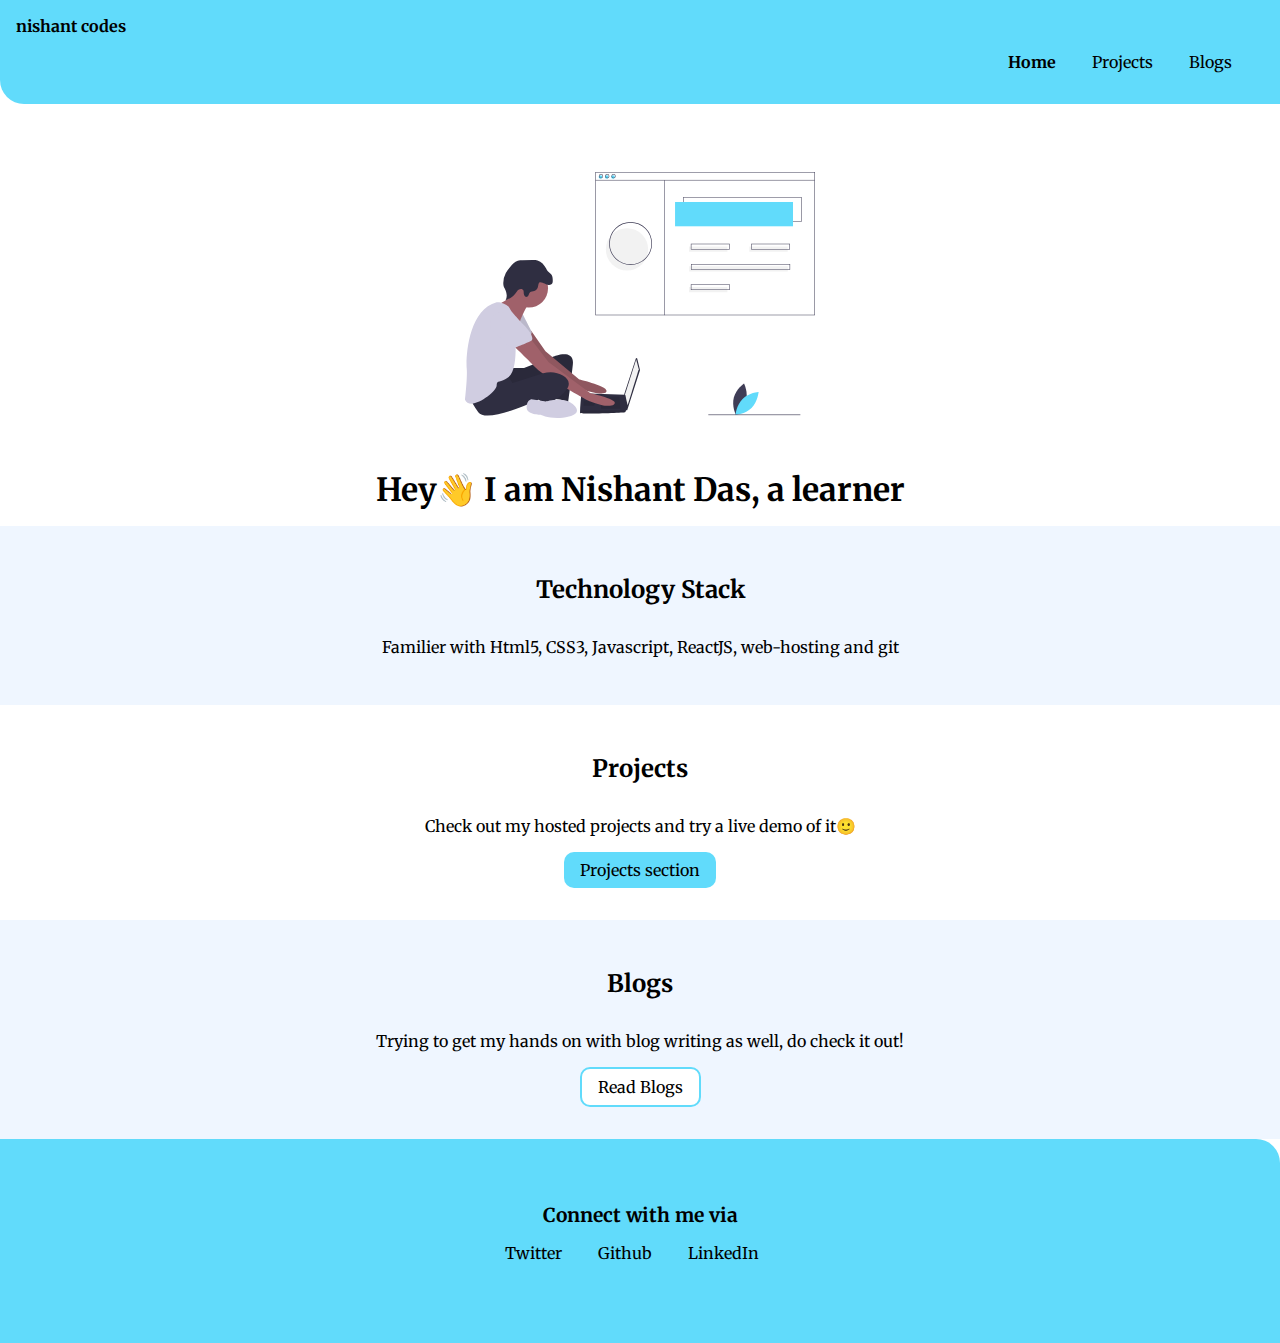
<file: index.html>
<!DOCTYPE html>
<html lang="en">
<head>
    <meta charset="UTF-8">
    <meta http-equiv="X-UA-Compatible" content="IE=edge">
    <meta name="viewport" content="width=device-width, initial-scale=1.0">
    <title>Portfolio</title>
    <link rel="stylesheet" href="index.css">
</head>
<body>
    
    <nav class="navigation">
        <div id='brand'>
            <a href="/">nishant codes</a>
        </div>
        <ul class="list-non-bullet-nav">
            <li class="list-item-inline" id='home'><a href="index.html">Home</a></li>
            <li class="list-item-inline" ><a href="projects.html">Projects</a></li>
            <li class="list-item-inline" ><a href="blogs.html">Blogs</a></li>
        </ul>       
    </nav>

    <header>
        <img id='header-img' src="profile.svg" alt="">
        <h1>Hey👋 I am Nishant Das, a learner</h1>
    </header>

    <section class="section off-color">
        <div>
            <h2>Technology Stack</h2>
            <p>Familier with Html5, CSS3, Javascript, ReactJS, web-hosting and git</p>
        </div>
    </section>

    <section class="section ">
        <div>
            <h2>Projects</h2>
            <p>Check out my hosted projects and try a live demo of it🙂</p>
            <button class="primary-btn"> <a href="projects.html">Projects section</a> </button>
        </div>
    </section>

    <section class="section off-color">
        <div>
            <h2>Blogs</h2>
            <p>Trying to get my hands on with blog writing as well, do check it out!</p>
            <button class="secondary-btn"><a href="blogs.html">Read Blogs</a></button>
        </div>
    </section>

    <footer>
        <div id="footer__title">Connect with me via</div>
        <ul class="list-non-bullet-footer">
            <li class='list-item-inline'> <a href="https://twitter.com/dasN1shant">Twitter</a></li>
            <li class='list-item-inline'> <a href="https://github.com/dasnishant1999">Github</a> </li>
            <li class='list-item-inline'><a href="https://www.linkedin.com/in/nishant-das-78ab42171/">LinkedIn</a></li>
        </ul>
    </footer>
    
</body>
</html>
</file>
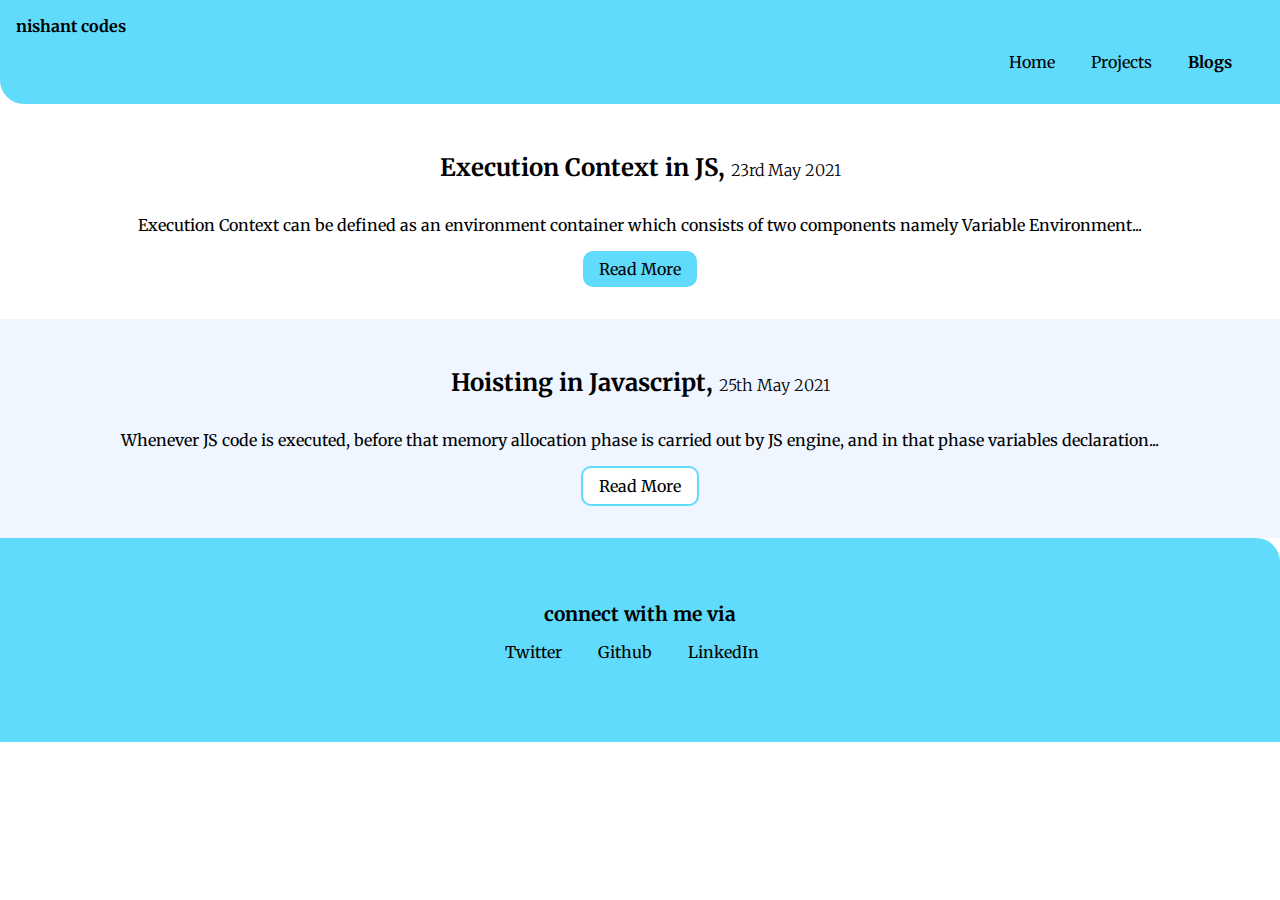
<file: blogs.html>
<!DOCTYPE html>
<html lang="en">

<head>
    <meta charset="UTF-8">
    <meta http-equiv="X-UA-Compatible" content="IE=edge">
    <meta name="viewport" content="width=device-width, initial-scale=1.0">
    <title>Blogs</title>
    <link rel="stylesheet" href="index.css">
</head>

<body>

    <nav class="navigation">
        <div id='brand'>
            <a href="/">nishant codes</a>
        </div>
        <ul class="list-non-bullet-nav">
            <li class="list-item-inline" "><a href="index.html">Home</a></li>
            <li class="list-item-inline" ><a href="projects.html">Projects</a></li>
            <li class="list-item-inline" id="blogs"><a href="blogs.html">Blogs</a></li>
        </ul>
    </nav>



    <section class="section">
        <div>
            <h2>Execution Context in JS, <small style="font-weight: 100; font-size: 1rem;">23rd May 2021</small> </h2>
            <p>Execution Context can be defined as an environment container which consists of two components namely Variable
            Environment...</p>
                <button class="primary-btn"> <a target="_blank" href="https://nishantdas.hashnode.dev/understanding-execution-context-in-javascript">Read More</a></button>
           
        </div>
    </section>

    <section class="section off-color">
        <div>
            <h2>Hoisting in Javascript, <small style="font-weight: 100; font-size: 1rem;">25th May 2021</small></h2>
            <p>Whenever JS code is executed, before that memory allocation phase is carried out by JS engine, and in that phase
            variables declaration...
            </p>
            <button class="secondary-btn"><a  target="_blank" href="https://nishantdas.hashnode.dev/hoisting-in-javascript-var-and-functions">Read More</a></button>
        
        </div>
    </section>

    <footer>
        <div id="footer__title">connect with me via</div>
        <ul class="list-non-bullet-footer">
            <li class='list-item-inline'> <a href="https://twitter.com/dasN1shant">Twitter</a></li>
            <li class='list-item-inline'> <a href="https://github.com/dasnishant1999">Github</a> </li>
            <li class='list-item-inline'><a href="https://www.linkedin.com/in/nishant-das-78ab42171/">LinkedIn</a></li>
        </ul>
    </footer>

</body>

</html>
</file>
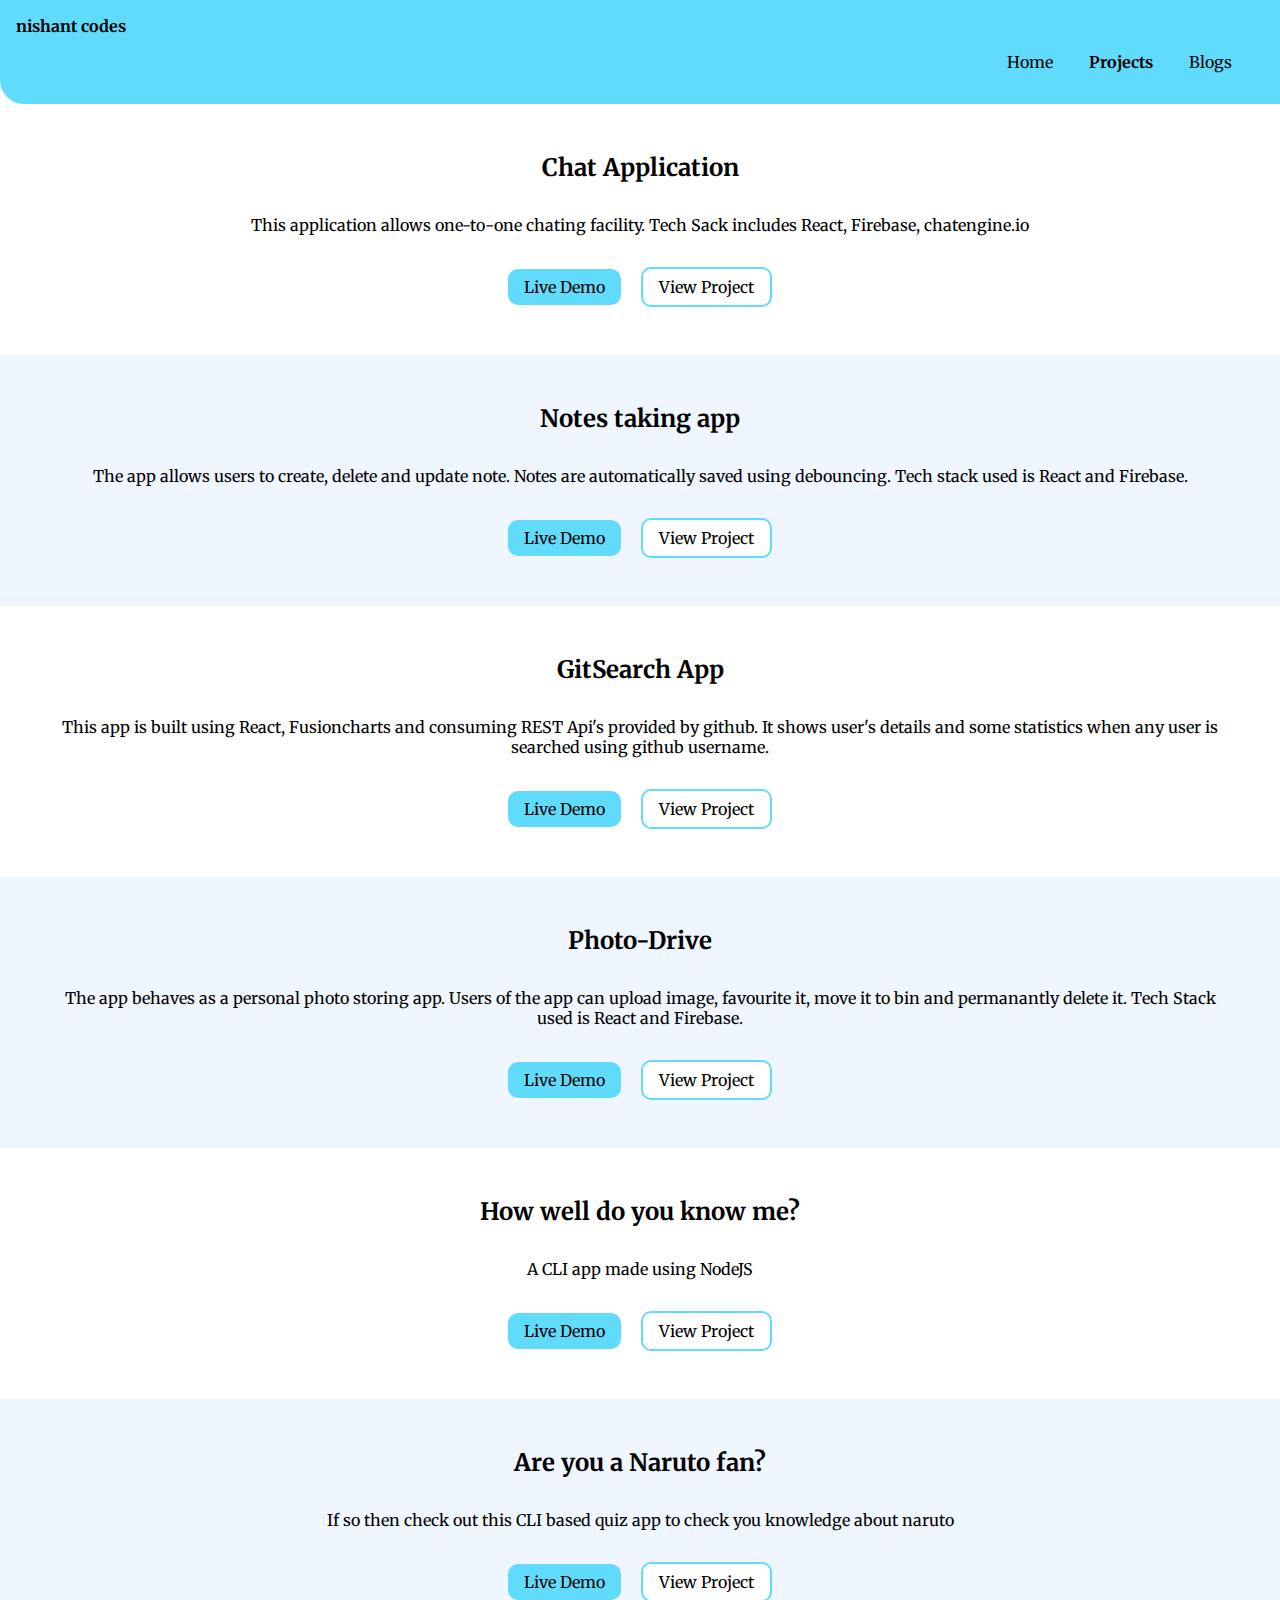
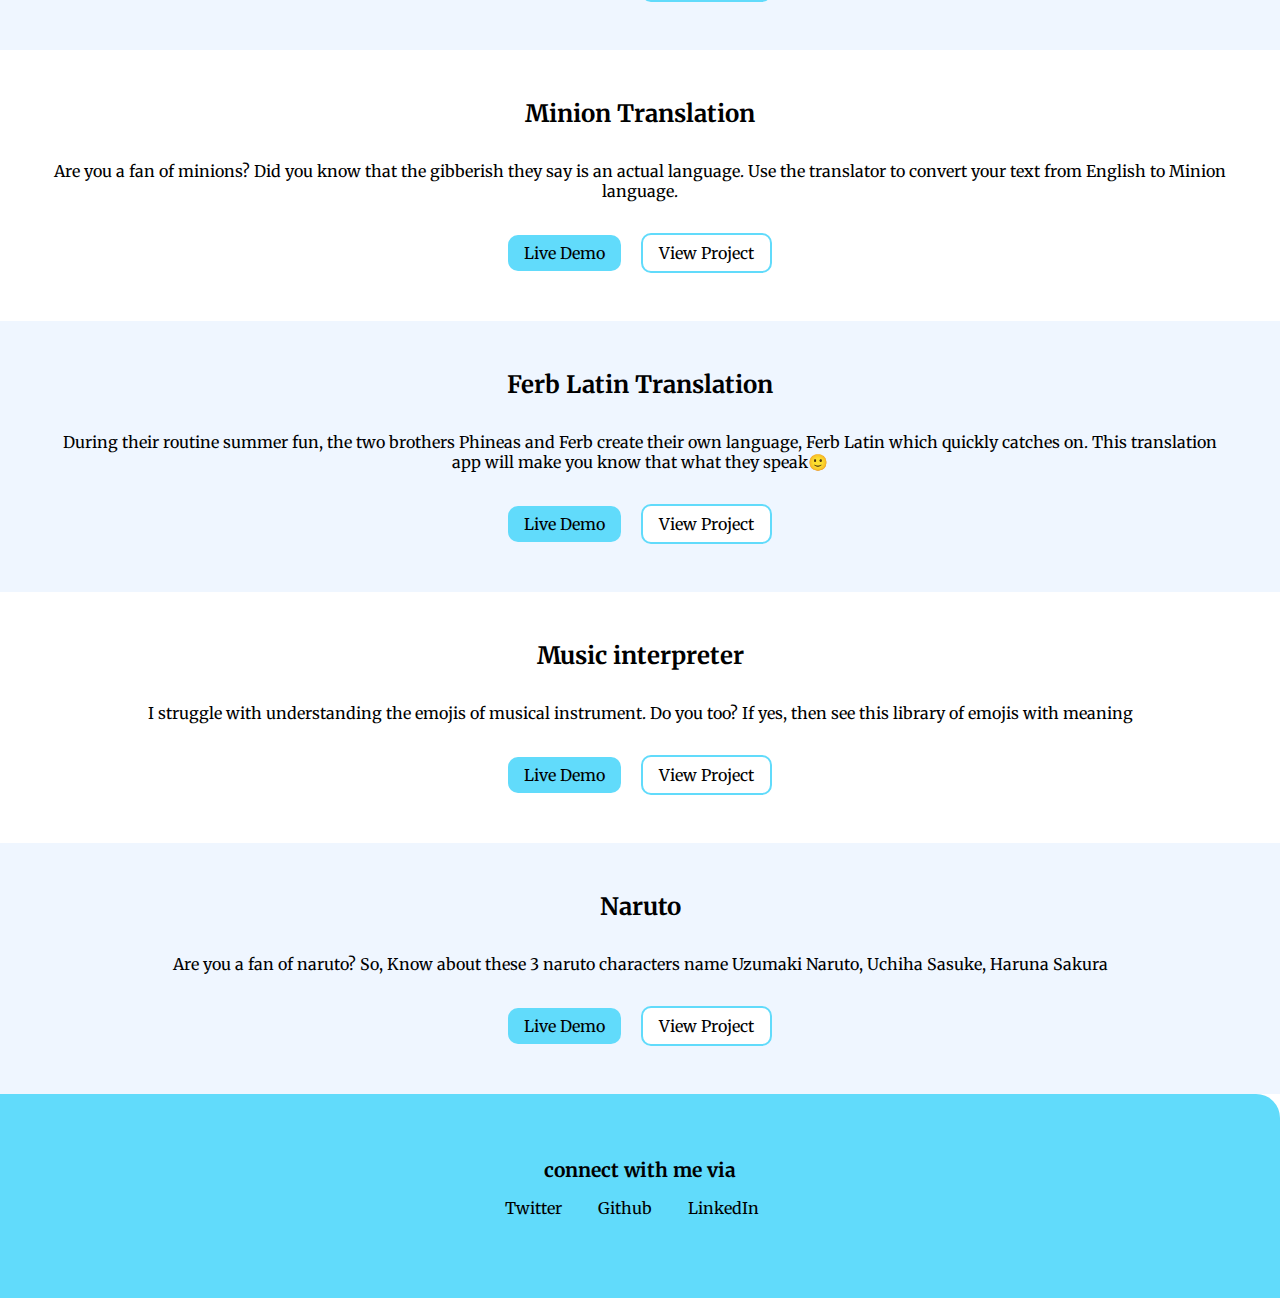
<file: projects.html>
<!DOCTYPE html>
<html lang="en">

<head>
    <meta charset="UTF-8">
    <meta http-equiv="X-UA-Compatible" content="IE=edge">
    <meta name="viewport" content="width=device-width, initial-scale=1.0">
    <title>Projects</title>
    <link rel="stylesheet" href="index.css">
</head>

<body>

    <nav class="navigation">
        <div id='brand'>
            <a href="/">nishant codes</a>
        </div>
        <ul class="list-non-bullet-nav">
            <li class="list-item-inline" ><a href="index.html">Home</a></li>
            <li class="list-item-inline" id='projects'><a href="">Projects</a></li>
            <li class="list-item-inline" ><a href="blogs.html">Blogs</a></li>
        </ul>
    </nav>


    <section class="section">
        <div>
            <h2>Chat Application</h2>
            <p>This application allows one-to-one chating facility. Tech Sack includes React, Firebase,
                chatengine.io 
            </p>
            <div class="project__btns">
                <button class="primary-btn project-btn"><a target="_blank"
                        href="https://chatio.vercel.app/">Live Demo</a></button>
                <button class="secondary-btn project-btn"> <a target="_blank" href="https://github.com/dasnishant1999/chatio">View
                        Project</a></button>
            </div>
        </div>
    </section>

    <section class="section off-color">
        <div>
            <h2>Notes taking app</h2>
            <p>The app allows users to create, delete and update note. Notes are automatically saved using debouncing. Tech stack used is React and Firebase.
            </p>
            <div class="project__btns">
                <button class="primary-btn project-btn"><a target="_blank"
                        href="https://noteit-2712.netlify.app/">Live Demo</a></button>
                <button class="secondary-btn project-btn"> <a target="_blank" href="https://github.com/dasnishant1999/evernote-clone">View
                        Project</a></button>
            </div>
        </div>
    </section>

    <section class="section">
        <div>
            <h2>GitSearch App</h2>
            <p>This app is built using React, Fusioncharts and consuming REST Api's provided by github.
                It shows user's details and some statistics when any user is searched using github username. 
            </p>
            <div class="project__btns">
                <button class="primary-btn project-btn"><a target="_blank"
                        href="https://gitsearch-2712.netlify.app/">Live Demo</a></button>
                <button class="secondary-btn project-btn"> <a target="_blank" href="https://github.com/dasnishant1999/gitsearch">View
                        Project</a></button>
            </div>
        </div>
    </section>

    <section class="section off-color">
        <div>
            <h2>Photo-Drive</h2>
            <p>The app behaves as a personal photo storing app. Users of the app can upload image, favourite it, move it to bin and permanantly delete it. Tech Stack used is React and Firebase.
            </p>
            <div class="project__btns">
                <button class="primary-btn project-btn"><a target="_blank"
                        href="https://photodrive.netlify.app/">Live Demo</a></button>
                <button class="secondary-btn project-btn"> <a target="_blank" href="https://github.com/dasnishant1999/photo-drive">View
                        Project</a></button>
            </div>
        </div>
    </section>
   

    <section class="section">
        <div>
            <h2>How well do you know me?</h2>
            <p>A CLI app made using NodeJS
            </p>
            <div class="project__btns">
                <button class="primary-btn project-btn"><a target="_blank" href="https://replit.com/@dasnishant/markOne#index.js/?embed=1&output=1">Live Demo</a></button>
                <button class="secondary-btn project-btn"> <a target="_blank" href="https://github.com/dasnishant1999/MarkOne">View Project</a></button>
            </div>
        </div>
    </section>

    <section class="section off-color">
        <div>
            <h2>Are you a Naruto fan?</h2>
            <p>If so then check out this CLI based quiz app to check you knowledge about naruto
            </p>
            <div class="project__btns">
                <button class="primary-btn project-btn"><a target="_blank" href="https://replit.com/@dasnishant/markTwo#index.js/?embed=1&output=1">Live
                        Demo</a></button>
                <button class="secondary-btn project-btn"> <a target="_blank" href="https://github.com/dasnishant1999/MarkTwo">View Project</a></button>
            </div>
        </div>
    </section>

    <section class="section">
        <div>
            <h2>Minion Translation</h2>
            <p>Are you a fan of minions? Did you know that the gibberish they say is an actual language. Use the translator to convert
            your text from English to Minion language.
            </p>
            <div class="project__btns">
                <button class="primary-btn project-btn"><a target="_blank"
                        href="https://minion-translation-2712.netlify.app/">Live Demo</a></button>
                <button class="secondary-btn project-btn"> <a target="_blank" href="https://github.com/dasnishant1999/MarkSix">View
                        Project</a></button>
            </div>
        </div>
    </section>

    <section class="section off-color">
        <div>
            <h2>Ferb Latin Translation</h2>
            <p>During their routine summer fun, the two brothers Phineas and Ferb create their own language, Ferb Latin which quickly
            catches on. This translation app will make you know that what they speak🙂
            </p>
            <div class="project__btns">
                <button class="primary-btn project-btn"><a target="_blank" href="https://ferb-latin-translation-2712.netlify.app/">Live
                        Demo</a></button>
                <button class="secondary-btn project-btn"> <a target="_blank" href="https://github.com/dasnishant1999/MarkSeven">View
                        Project</a></button>
            </div>
        </div>
    </section>

    <section class="section">
        <div>
            <h2>Music interpreter</h2>
            <p>I struggle with understanding the emojis of musical instrument. Do you too? If yes, then see this library of emojis with meaning
            </p>
            <div class="project__btns">
                <button class="primary-btn project-btn"><a target="_blank" href="https://w5obq.csb.app/">Live
                        Demo</a></button>
                <button class="secondary-btn project-btn"> <a target="_blank" href="https://github.com/dasnishant1999/MarkEight">View
                        Project</a></button>
            </div>
        </div>
    </section>

    <section class="section off-color">
        <div>
            <h2>Naruto</h2>
            <p>Are you a fan of naruto? So, Know about these 3 naruto characters name
                Uzumaki Naruto, Uchiha Sasuke, Haruna Sakura
            </p>
            <div class="project__btns">
                <button class="primary-btn project-btn"><a target="_blank" href="https://t9b2x.csb.app/">Live
                        Demo</a></button>
                <button class="secondary-btn project-btn"> <a target="_blank" href="https://github.com/dasnishant1999/MarkNine">View
                        Project</a></button>
            </div>
        </div>
    </section>



    <footer>
        <div id="footer__title">connect with me via</div>
        <ul class="list-non-bullet-footer">
            <li class='list-item-inline'> <a target="_blank" href="https://twitter.com/dasN1shant">Twitter</a></li>
            <li class='list-item-inline'> <a target="_blank" href="https://github.com/dasnishant1999">Github</a> </li>
            <li class='list-item-inline'><a target="_blank" href="https://www.linkedin.com/in/nishant-das-78ab42171/">LinkedIn</a></li>
        </ul>
    </footer>

</body>

</html>
</file>
<file: index.css>
@import url("https://fonts.googleapis.com/css2?family=Merriweather&display=swap");

:root {
  --primary-color: #61dbfb;
}

* {
  margin: 0;
  font-family: "Merriweather", serif;
}

a {
  text-decoration: none;
  color: black;
}

.navigation {
  background-color: var(--primary-color);
  border-bottom-left-radius: 1.5rem;
  padding: 1rem;
}

#brand {
  font-weight: bold;
}

#home,
#projects,
#blogs {
  font-weight: bold;
}

.list-non-bullet-nav {
  list-style: none;
  text-align: right;
  padding: 1rem;
}

.list-item-inline {
  display: inline;
  padding: 0 1rem;
}

header {
  padding: 1rem;
  margin: auto;
  text-align: center;
}

#header-img {
  width: 350px;
  height: 350px;
  object-fit: contain;
  margin: auto;
  display: block;
  max-width: 80%;
}

.section {
  padding: 2rem;
  text-align: center;
}

.section > div > h2 {
  padding: 1rem;
}

.section > div > p {
  padding: 1rem;
}

.off-color {
  background-color: #eff6ff;
}

.primary-btn {
  background-color: var(--primary-color);
  padding: 0.5rem 1rem;
  border: none;
  border-radius: 10px;
  font-size: medium;
}

.secondary-btn {
  background-color: white;
  padding: 0.5rem 1rem;
  border: 2px solid var(--primary-color);
  border-radius: 10px;
  font-size: medium;
}

button,
a {
  cursor: pointer;
}

button:focus {
  outline: 0px;
}

footer {
  background-color: var(--primary-color);
  text-align: center;
  padding: 4rem 1rem;
  border-top-right-radius: 1.5rem;
}

#footer__title {
  font-weight: bold;
  font-size: larger;
  text-align: center;
}

.list-non-bullet-footer {
  list-style: none;
  padding: 1rem;
  padding-inline-start: 0;
}

/* project */
.project__btns {
  margin: 1rem 0;
}
.project-btn {
  margin: 0 0.5rem;
}
</file>
